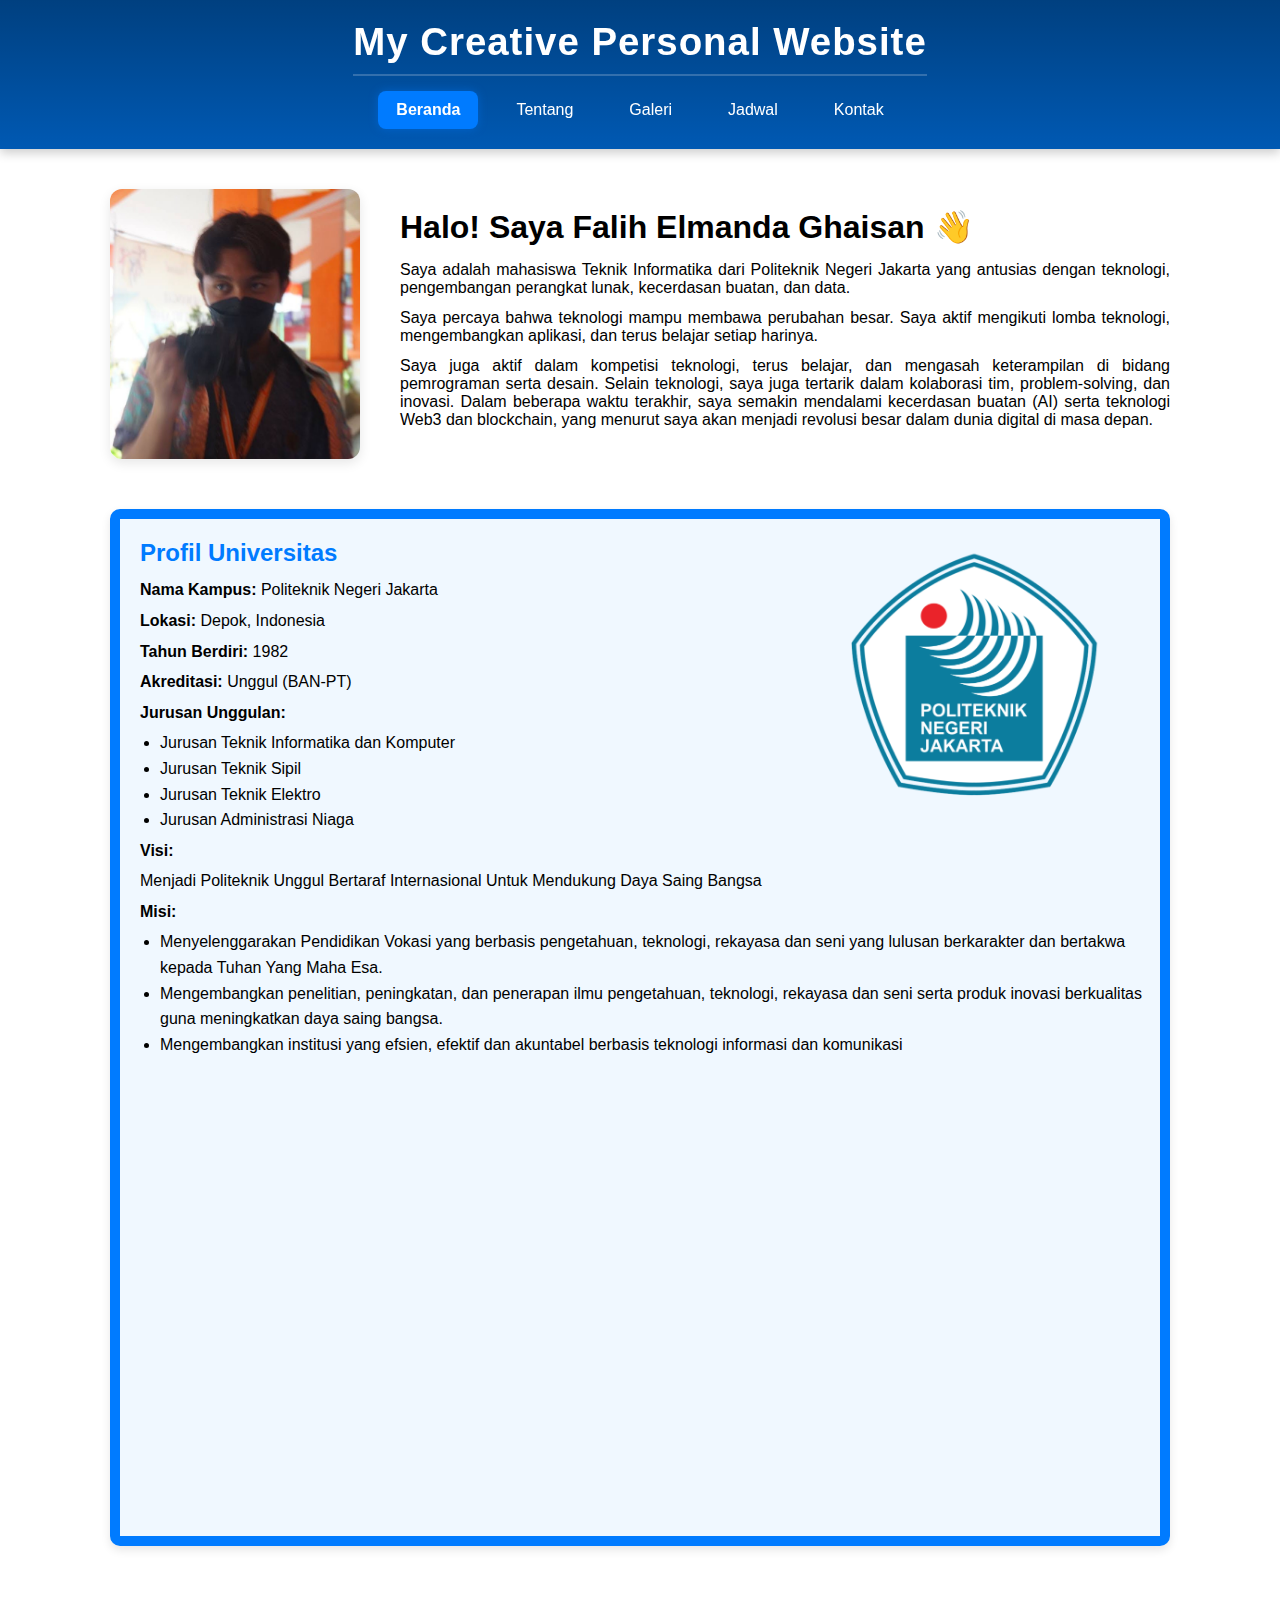
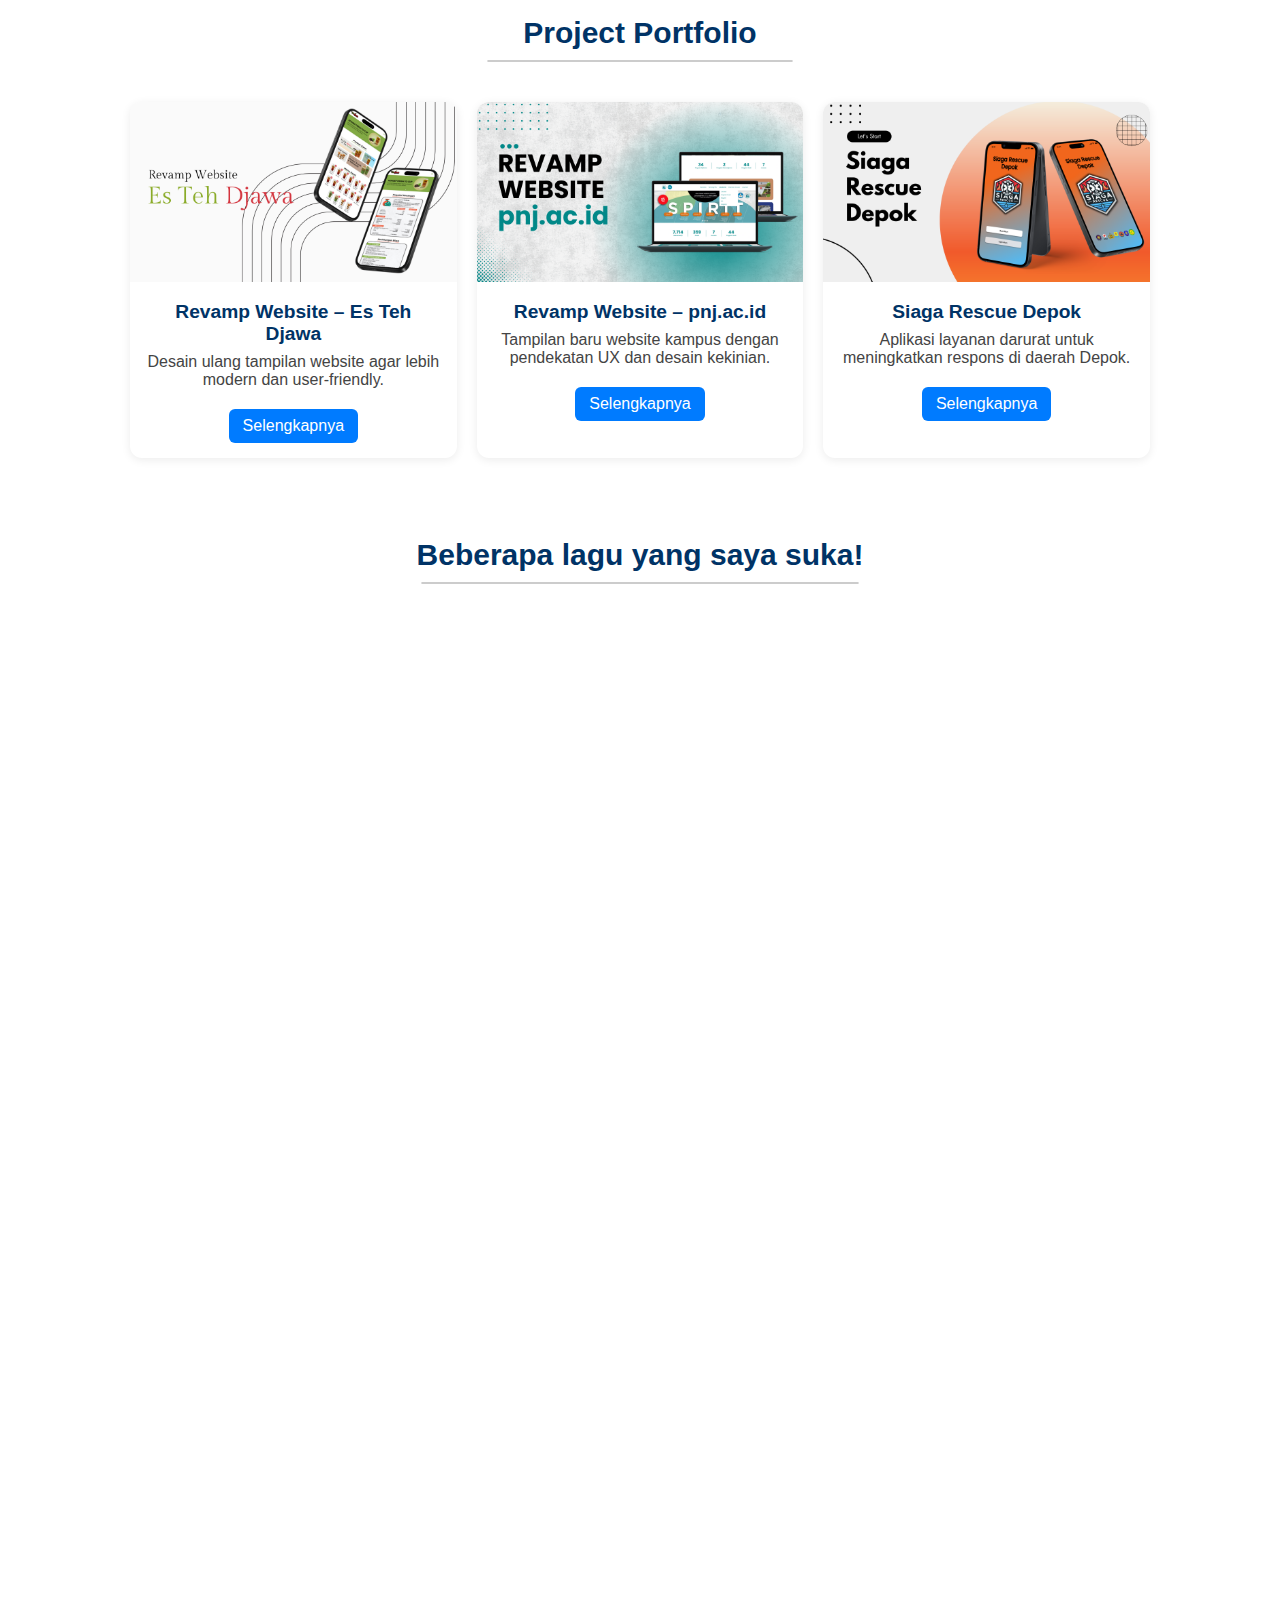
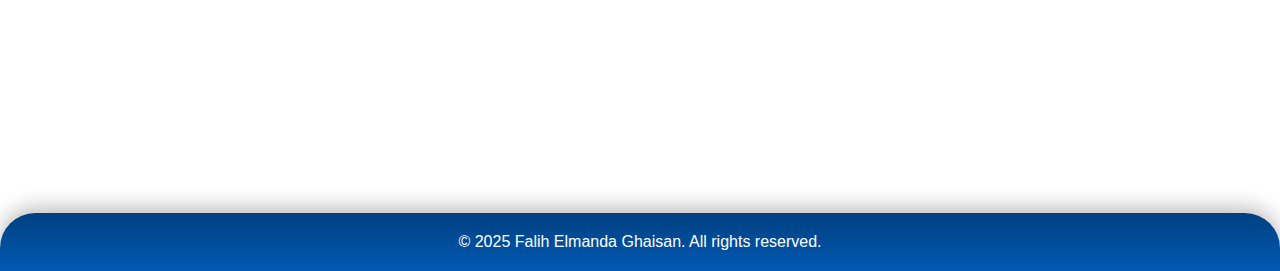
<file: index.html>
<!DOCTYPE html>
<html lang="id">
  <head>
    <meta charset="UTF-8" />
    <title>Beranda - Falih Elmanda Ghaisan</title>
    <!-- Menghubungkan file CSS eksternal -->
    <link rel="stylesheet" href="css/style.css" />
  </head>
  <body>
    <!-- Bagian Header Website -->
    <header id="top-header">
      <h1>My Creative Personal Website</h1>

      <!-- Navigasi utama -->
      <ul class="top-nav">
        <li class="active"><a href="index.html">Beranda</a></li>
        <li><a href="tentang.html">Tentang</a></li>
        <li><a href="galeri.html">Galeri</a></li>
        <li><a href="jadwal.html">Jadwal</a></li>
        <li><a href="kontak.html">Kontak</a></li>
      </ul>
    </header>

    <!-- Bagian konten utama -->
    <main class="container">
      <!-- Seksi hero berisi pengenalan pribadi -->
      <section class="hero">
        <!-- Foto profil -->
        <img
          src="gambar/Beranda/Beranda.jpg"
          alt="Foto Falih Elmanda Ghaisan"
        />

        <!-- Teks pengenalan -->
        <div class="hero-text">
          <h2>Halo! Saya Falih Elmanda Ghaisan 👋</h2>
          <p>
            Saya adalah mahasiswa Teknik Informatika dari Politeknik Negeri
            Jakarta yang antusias dengan teknologi, pengembangan perangkat
            lunak, kecerdasan buatan, dan data.
          </p>
          <p>
            Saya percaya bahwa teknologi mampu membawa perubahan besar. Saya
            aktif mengikuti lomba teknologi, mengembangkan aplikasi, dan terus
            belajar setiap harinya.
          </p>
          <!-- Paragraf ini menggunakan align justify untuk merapikan teks kiri-kanan -->
          <p align="justify">
            Saya juga aktif dalam kompetisi teknologi, terus belajar, dan
            mengasah keterampilan di bidang pemrograman serta desain. Selain
            teknologi, saya juga tertarik dalam kolaborasi tim, problem-solving,
            dan inovasi. Dalam beberapa waktu terakhir, saya semakin mendalami
            kecerdasan buatan (AI) serta teknologi Web3 dan blockchain, yang
            menurut saya akan menjadi revolusi besar dalam dunia digital di masa
            depan.
          </p>
        </div>
      </section>

      <!-- Seksi informasi kampus -->
      <section class="kampus-box">
        <div class="kampus-info">
          <h2>Profil Universitas</h2>

          <!-- Informasi dasar kampus -->
          <p><strong>Nama Kampus:</strong> Politeknik Negeri Jakarta</p>
          <p><strong>Lokasi:</strong> Depok, Indonesia</p>
          <p><strong>Tahun Berdiri:</strong> 1982</p>
          <p><strong>Akreditasi:</strong> Unggul (BAN-PT)</p>

          <!-- Daftar jurusan -->
          <p><strong>Jurusan Unggulan:</strong></p>
          <ul>
            <li>Jurusan Teknik Informatika dan Komputer</li>
            <li>Jurusan Teknik Sipil</li>
            <li>Jurusan Teknik Elektro</li>
            <li>Jurusan Administrasi Niaga</li>
          </ul>

          <!-- Visi kampus -->
          <p><strong>Visi:</strong></p>
          <p>
            Menjadi Politeknik Unggul Bertaraf Internasional Untuk Mendukung
            Daya Saing Bangsa
          </p>

          <!-- Misi kampus -->
          <p><strong>Misi:</strong></p>
          <ul>
            <li>
              Menyelenggarakan Pendidikan Vokasi yang berbasis pengetahuan,
              teknologi, rekayasa dan seni yang lulusan berkarakter dan bertakwa
              kepada Tuhan Yang Maha Esa.
            </li>
            <li>
              Mengembangkan penelitian, peningkatan, dan penerapan ilmu
              pengetahuan, teknologi, rekayasa dan seni serta produk inovasi
              berkualitas guna meningkatkan daya saing bangsa.
            </li>
            <li>
              Mengembangkan institusi yang efsien, efektif dan akuntabel
              berbasis teknologi informasi dan komunikasi
            </li>
          </ul>

          <!-- Peta lokasi kampus (embed Google Maps) -->
          <iframe
            src="https://www.google.com/maps/embed?pb=!1m18!1m12!1m3!1d3965.1798162429786!2d106.82109567406313!3d-6.370770862317584!2m3!1f0!2f0!3f0!3m2!1i1024!2i768!4f13.1!3m3!1m2!1s0x2e69ec1cabb59bdf%3A0x28b4f84e4677f329!2sPoliteknik%20Negeri%20Jakarta!5e0!3m2!1sid!2sid!4v1744039722235!5m2!1sid!2sid"
            width="1010"
            height="450"
            style="border: 0"
            allowfullscreen=""
            loading="lazy"
            referrerpolicy="no-referrer-when-downgrade"
          ></iframe>

          <!-- Logo kampus -->
          <img
            src="gambar/Beranda/Logo PNJ Fix.png"
            alt="Universitas Saya"
            class="kampus-img"
          />
        </div>
      </section>

      <!-- Seksi project portfolio -->
      <section class="project-section">
        <h2>Project Portfolio</h2>

        <!-- Garis horizontal sebagai pemisah -->
        <hr
          style="
            width: 30%;
            margin: 10px auto;
            margin-bottom: 40px;
            border: 1px solid #ccc;
            border-radius: 5px;
          "
        />

        <!-- Grid berisi daftar project -->
        <div class="project-grid">
          <!-- Project 1 -->
          <div class="project-item">
            <img src="gambar/Project/1.png" alt="Project 1" />
            <div class="project-info">
              <h3>Revamp Website – Es Teh Djawa</h3>
              <p>
                Desain ulang tampilan website agar lebih modern dan
                user-friendly.
              </p>
              <a
                href="https://www.behance.net/gallery/218449049/Revamp-Website-Es-Teh-Djawa"
                target="_blank"
                class="btn-selengkapnya"
                >Selengkapnya</a
              >
            </div>
          </div>

          <!-- Project 2 -->
          <div class="project-item">
            <img src="gambar/Project/2.png" alt="Project 2" />
            <div class="project-info">
              <h3>Revamp Website – pnj.ac.id</h3>
              <p>
                Tampilan baru website kampus dengan pendekatan UX dan desain
                kekinian.
              </p>
              <a
                href="https://www.behance.net/fallih"
                target="_blank"
                class="btn-selengkapnya"
                >Selengkapnya</a
              >
            </div>
          </div>

          <!-- Project 3 -->
          <div class="project-item">
            <img src="gambar/Project/3.png" alt="Project 3" />
            <div class="project-info">
              <h3>Siaga Rescue Depok</h3>
              <p>
                Aplikasi layanan darurat untuk meningkatkan respons di daerah
                Depok.
              </p>
              <a
                href="https://linkmu.com"
                target="_blank"
                class="btn-selengkapnya"
                >Selengkapnya</a
              >
            </div>
          </div>
        </div>
      </section>

      <!-- Seksi preview lagu favorit -->
      <section class="preview-section">
        <h2>Beberapa lagu yang saya suka!</h2>
        <!-- Garis horizontal sebagai pemisah -->
        <hr
          style="
            width: 43%;
            margin: 10px auto;
            margin-bottom: 30px;
            border: 1px solid #ccc;
            border-radius: 5px;
          "
        />

        <!-- Daftar iframe lagu dari Spotify -->
        <div class="preview-item">
          <iframe
            style="border-radius: 12px"
            src="https://open.spotify.com/embed/track/7zFXmv6vqI4qOt4yGf3jYZ?utm_source=generator"
            width="100%"
            height="100"
            frameborder="0"
            allowfullscreen
            allow="autoplay; clipboard-write; encrypted-media; fullscreen; picture-in-picture"
            loading="lazy"
          ></iframe>
        </div>

        <!-- Tambahan lagu-lagu lain -->
        <div class="preview-item">
          <iframe
            style="border-radius: 12px"
            src="https://open.spotify.com/embed/track/4Sav8RLaXMBpTZX6xNPj0K"
            width="100%"
            height="100"
            frameborder="0"
            allowfullscreen
            loading="lazy"
          ></iframe>
        </div>

        <div class="preview-item">
          <iframe
            style="border-radius: 12px"
            src="https://open.spotify.com/embed/track/4SqWKzw0CbA05TGszDgMlc"
            width="100%"
            height="100"
            frameborder="0"
            allowfullscreen
            loading="lazy"
          ></iframe>
        </div>

        <div class="preview-item">
          <iframe
            style="border-radius: 12px"
            src="https://open.spotify.com/embed/track/6KhT7CK6FL0BnI3nVPqv4F"
            width="100%"
            height="100"
            frameborder="0"
            allowfullscreen
            loading="lazy"
          ></iframe>
        </div>

        <div class="preview-item">
          <iframe
            style="border-radius: 12px"
            src="https://open.spotify.com/embed/track/1ZnIS5sO40hECBKRH8tK7D"
            width="100%"
            height="100"
            frameborder="0"
            allowfullscreen
            loading="lazy"
          ></iframe>
        </div>

        <div class="preview-item">
          <iframe
            style="border-radius: 12px"
            src="https://open.spotify.com/embed/track/2aaCNg42RA74s0EmHTBqS7"
            width="100%"
            height="100"
            frameborder="0"
            allowfullscreen
            loading="lazy"
          ></iframe>
        </div>

        <div class="preview-item">
          <iframe
            style="border-radius: 12px"
            src="https://open.spotify.com/embed/track/7EAMXbLcL0qXmciM5SwMh2"
            width="100%"
            height="100"
            frameborder="0"
            allowfullscreen
            loading="lazy"
          ></iframe>
        </div>
      </section>
    </main>

    <!-- Footer website -->
    <footer class="footer">
      © 2025 Falih Elmanda Ghaisan. All rights reserved.
    </footer>
  </body>
</html>
</file>
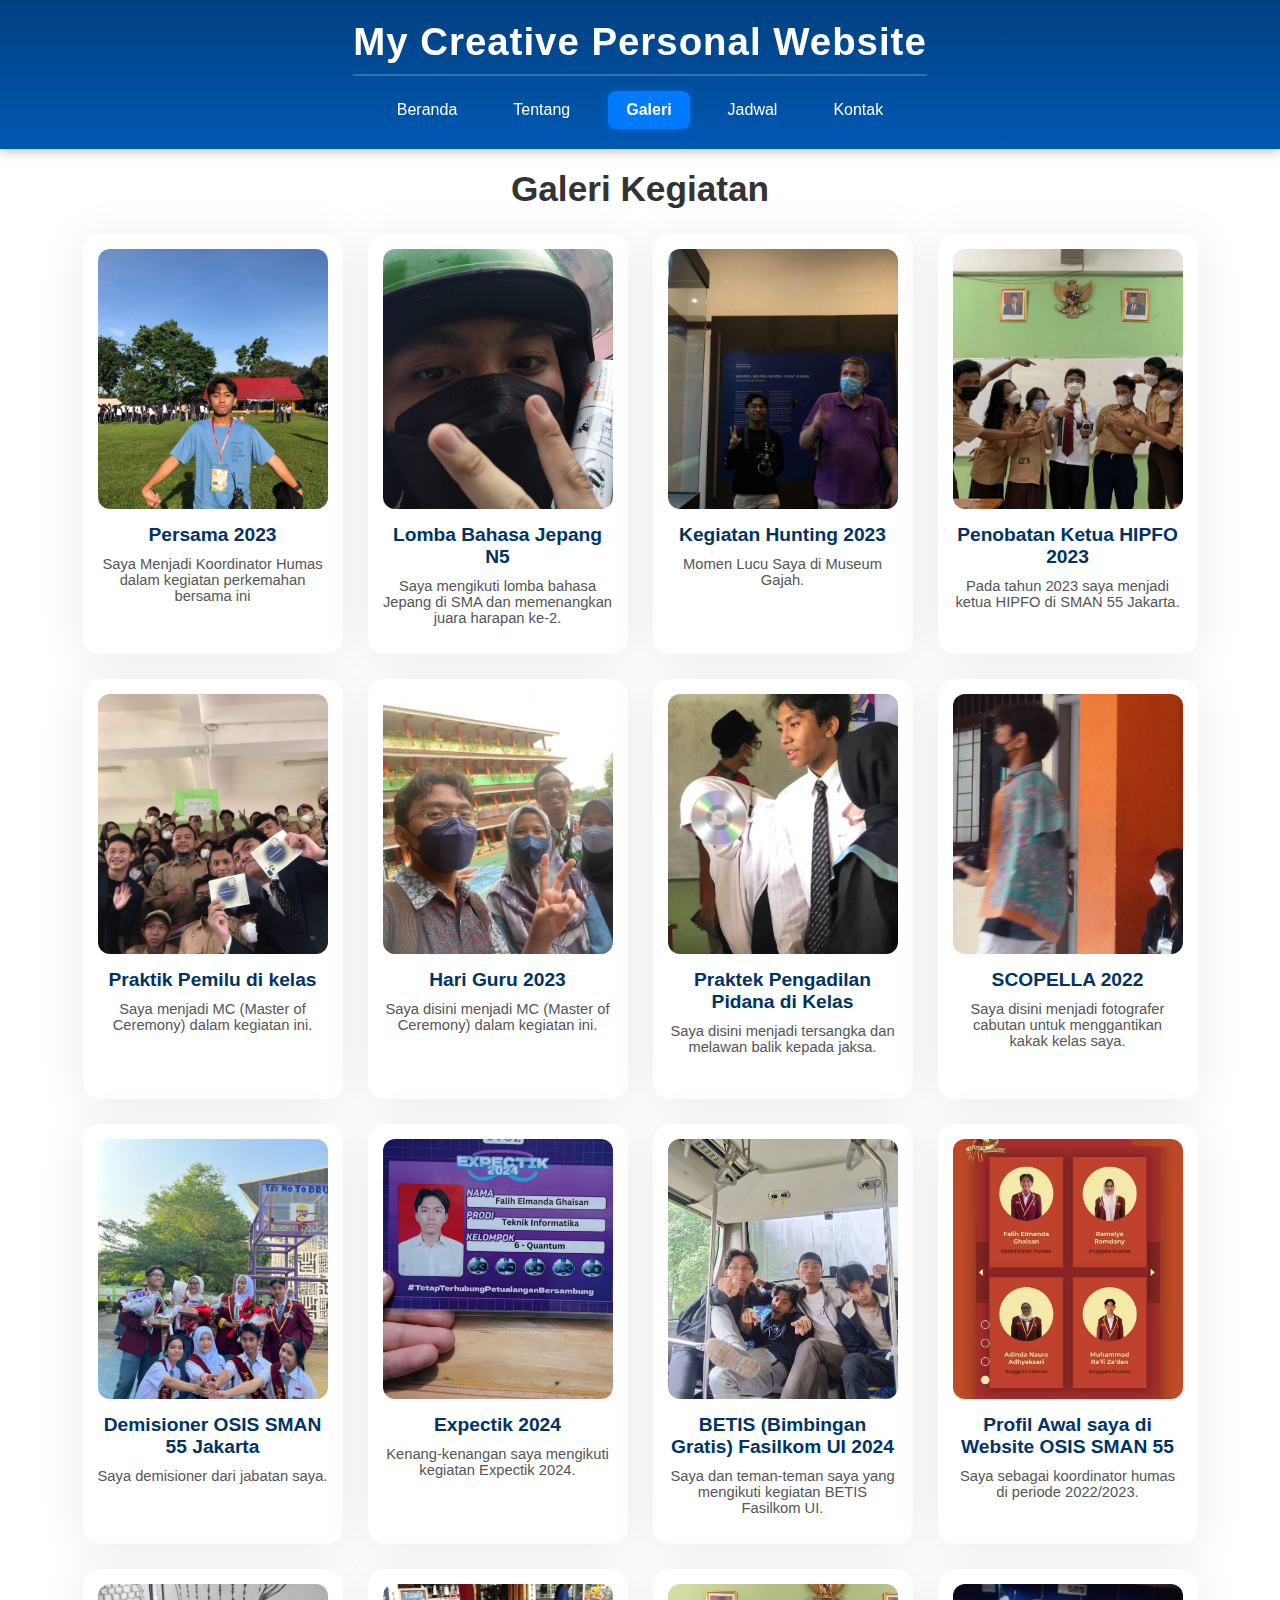
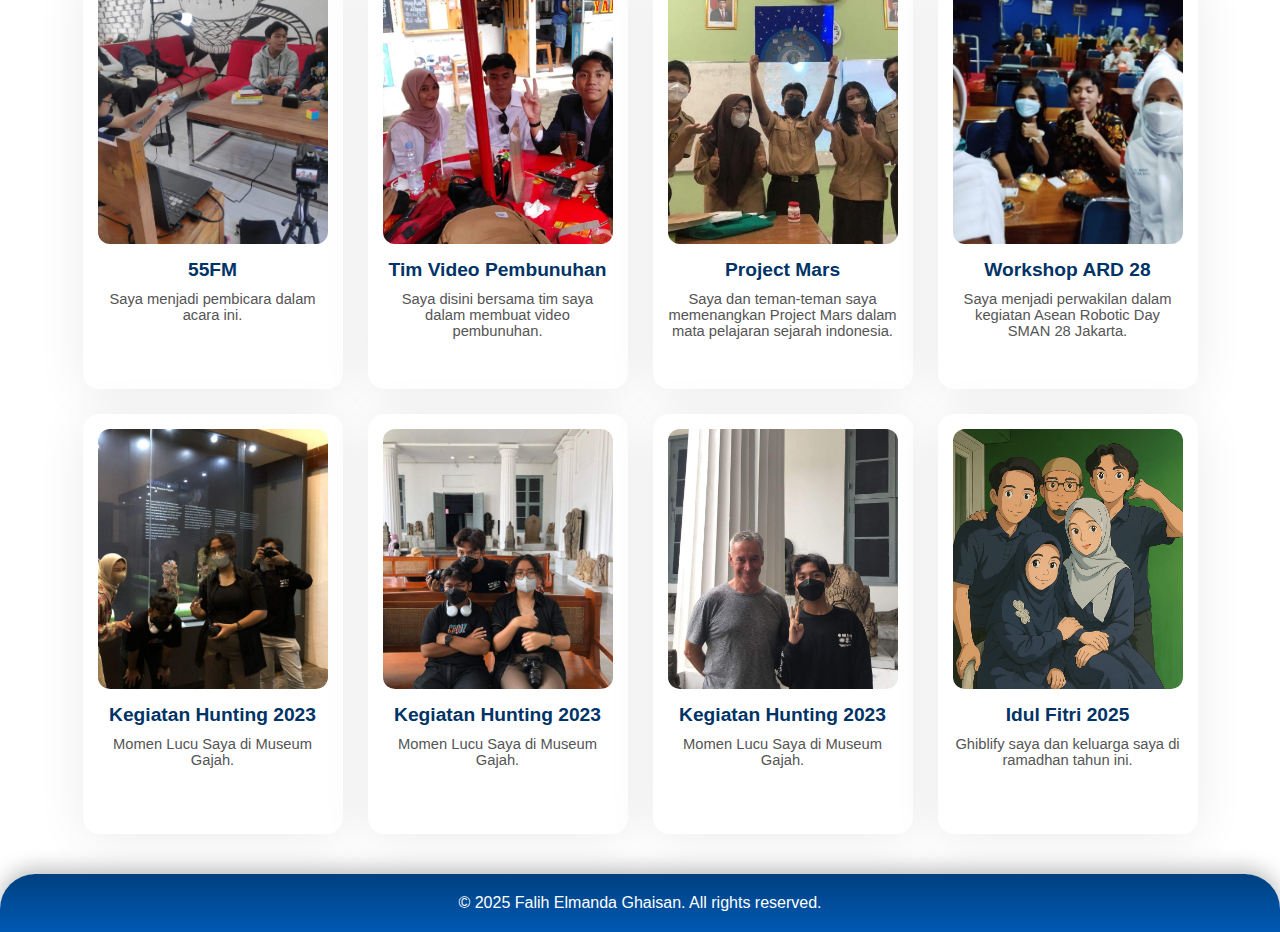
<file: galeri.html>
<!DOCTYPE html>
<html lang="id">
  <head>
    <meta charset="UTF-8" />
    <title>Galeri - Falih Elmanda Ghaisan</title>
    <link rel="stylesheet" href="css/style.css" />
  </head>
  <body>
    <header id="top-header">
      <h1>My Creative Personal Website</h1>
      <ul class="top-nav">
        <li><a href="index.html">Beranda</a></li>
        <li><a href="tentang.html">Tentang</a></li>
        <li class="active"><a href="galeri.html">Galeri</a></li>
        <li><a href="jadwal.html">Jadwal</a></li>
        <li><a href="kontak.html">Kontak</a></li>
      </ul>
    </header>

    <section class="galeri">
      <h2>Galeri Kegiatan</h2>
      <div class="galeri-container">
        <div class="galeri-item">
          <img src="gambar/Galeri/Foto Galeri (1).jpg" alt="Deskripsi Foto" />
          <h3>Persama 2023</h3>
          <p>
            Saya Menjadi Koordinator Humas dalam kegiatan perkemahan bersama ini
          </p>
        </div>
        <div class="galeri-item">
          <img src="gambar/Galeri/Foto Galeri (2).jpg" alt="Deskripsi Foto" />
          <h3>Lomba Bahasa Jepang N5</h3>
          <p>
            Saya mengikuti lomba bahasa Jepang di SMA dan memenangkan juara
            harapan ke-2.
          </p>
        </div>
        <div class="galeri-item">
          <img src="gambar/Galeri/Foto Galeri (3).jpg" alt="Deskripsi Foto" />
          <h3>Kegiatan Hunting 2023</h3>
          <p>Momen Lucu Saya di Museum Gajah.</p>
        </div>
        <div class="galeri-item">
          <img src="gambar/Galeri/Foto Galeri (4).jpg" alt="Deskripsi Foto" />
          <h3>Penobatan Ketua HIPFO 2023</h3>
          <p>Pada tahun 2023 saya menjadi ketua HIPFO di SMAN 55 Jakarta.</p>
        </div>
      </div>
      <div class="galeri-container">
        <div class="galeri-item">
          <img src="gambar/Galeri/Foto Galeri (5).jpg" alt="Deskripsi Foto" />
          <h3>Praktik Pemilu di kelas</h3>
          <p>Saya menjadi MC (Master of Ceremony) dalam kegiatan ini.</p>
        </div>
        <div class="galeri-item">
          <img src="gambar/Galeri/Foto Galeri (6).jpg" alt="Deskripsi Foto" />
          <h3>Hari Guru 2023</h3>
          <p>Saya disini menjadi MC (Master of Ceremony) dalam kegiatan ini.</p>
        </div>
        <div class="galeri-item">
          <img src="gambar/Galeri/Foto Galeri (7).jpg" alt="Deskripsi Foto" />
          <h3>Praktek Pengadilan Pidana di Kelas</h3>
          <p>Saya disini menjadi tersangka dan melawan balik kepada jaksa.</p>
        </div>
        <div class="galeri-item">
          <img src="gambar/Galeri/Foto Galeri (8).jpg" alt="Deskripsi Foto" />
          <h3>SCOPELLA 2022</h3>
          <p>
            Saya disini menjadi fotografer cabutan untuk menggantikan kakak
            kelas saya.
          </p>
        </div>
      </div>

      <div class="galeri-container">
        <div class="galeri-item">
          <img src="gambar/Galeri/Foto Galeri (9).jpg" alt="Deskripsi Foto" />
          <h3>Demisioner OSIS SMAN 55 Jakarta</h3>
          <p>Saya demisioner dari jabatan saya.</p>
        </div>
        <div class="galeri-item">
          <img src="gambar/Galeri/Foto Galeri (10).jpg" alt="Deskripsi Foto" />
          <h3>Expectik 2024</h3>
          <p>Kenang-kenangan saya mengikuti kegiatan Expectik 2024.</p>
        </div>
        <div class="galeri-item">
          <img src="gambar/Galeri/Foto Galeri (11).jpg" alt="Deskripsi Foto" />
          <h3>BETIS (Bimbingan Gratis) Fasilkom UI 2024</h3>
          <p>
            Saya dan teman-teman saya yang mengikuti kegiatan BETIS Fasilkom UI.
          </p>
        </div>
        <div class="galeri-item">
          <img src="gambar/Galeri/Foto Galeri (12).jpg" alt="Deskripsi Foto" />
          <h3>Profil Awal saya di Website OSIS SMAN 55</h3>
          <p>Saya sebagai koordinator humas di periode 2022/2023.</p>
        </div>
      </div>

      <div class="galeri-container">
        <div class="galeri-item">
          <img src="gambar/Galeri/Foto Galeri (13).jpg" alt="Deskripsi Foto" />
          <h3>55FM</h3>
          <p>Saya menjadi pembicara dalam acara ini.</p>
        </div>
        <div class="galeri-item">
          <img src="gambar/Galeri/Foto Galeri (14).jpg" alt="Deskripsi Foto" />
          <h3>Tim Video Pembunuhan</h3>
          <p>Saya disini bersama tim saya dalam membuat video pembunuhan.</p>
        </div>
        <div class="galeri-item">
          <img src="gambar/Galeri/Foto Galeri (15).jpg" alt="Deskripsi Foto" />
          <h3>Project Mars</h3>
          <p>
            Saya dan teman-teman saya memenangkan Project Mars dalam mata
            pelajaran sejarah indonesia.
          </p>
        </div>
        <div class="galeri-item">
          <img src="gambar/Galeri/Foto Galeri (16).jpg" alt="Deskripsi Foto" />
          <h3>Workshop ARD 28</h3>
          <p>
            Saya menjadi perwakilan dalam kegiatan Asean Robotic Day SMAN 28
            Jakarta.
          </p>
        </div>
      </div>

      <div class="galeri-container">
        <div class="galeri-item">
          <img src="gambar/Galeri/Foto Galeri (17).jpg" alt="Deskripsi Foto" />
          <h3>Kegiatan Hunting 2023</h3>
          <p>Momen Lucu Saya di Museum Gajah.</p>
        </div>
        <div class="galeri-item">
          <img src="gambar/Galeri/Foto Galeri (18).jpg" alt="Deskripsi Foto" />
          <h3>Kegiatan Hunting 2023</h3>
          <p>Momen Lucu Saya di Museum Gajah.</p>
        </div>
        <div class="galeri-item">
          <img src="gambar/Galeri/Foto Galeri (19).jpg" alt="Deskripsi Foto" />
          <h3>Kegiatan Hunting 2023</h3>
          <p>Momen Lucu Saya di Museum Gajah.</p>
        </div>
        <div class="galeri-item">
          <img src="gambar/Galeri/Foto Galeri (20).jpg" alt="Deskripsi Foto" />
          <h3>Idul Fitri 2025</h3>
          <p>Ghiblify saya dan keluarga saya di ramadhan tahun ini.</p>
        </div>
      </div>
    </section>

    <footer class="footer">
      © 2025 Falih Elmanda Ghaisan. All rights reserved.
    </footer>
  </body>
</html>
</file>
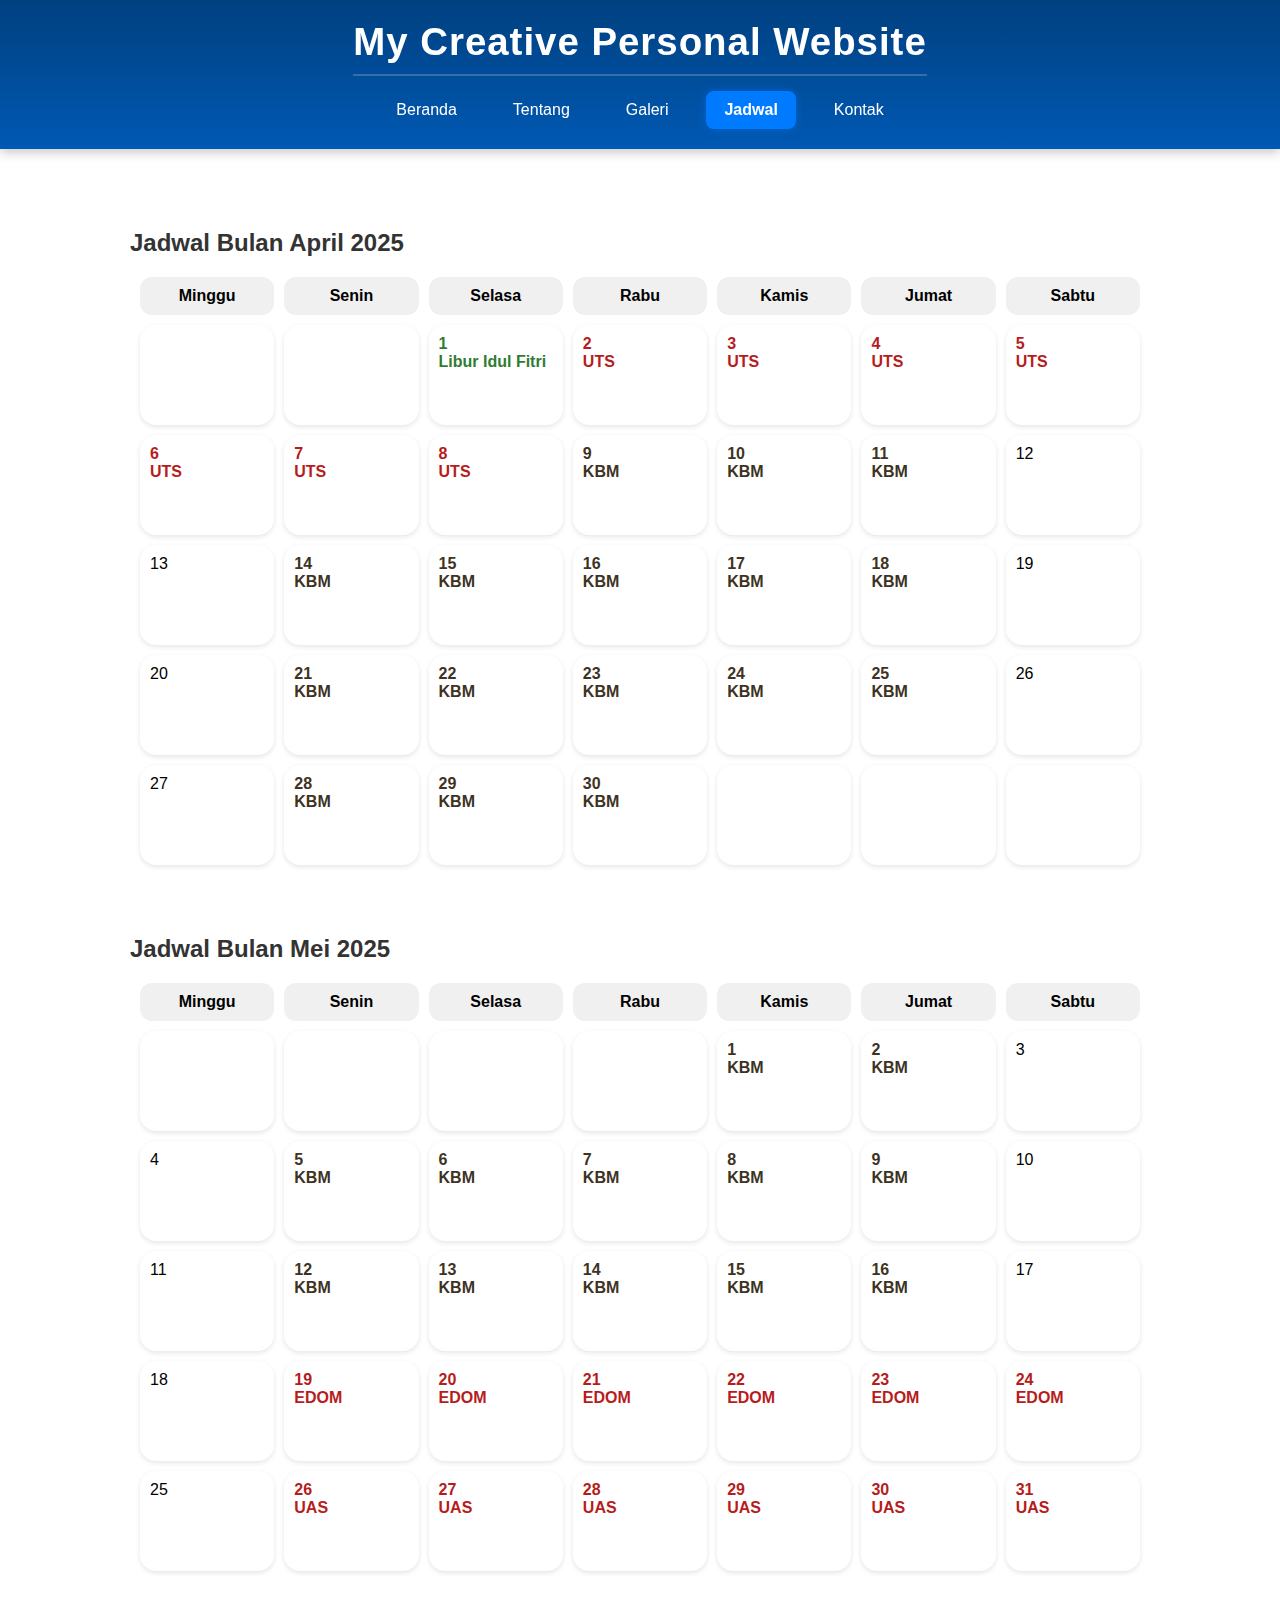
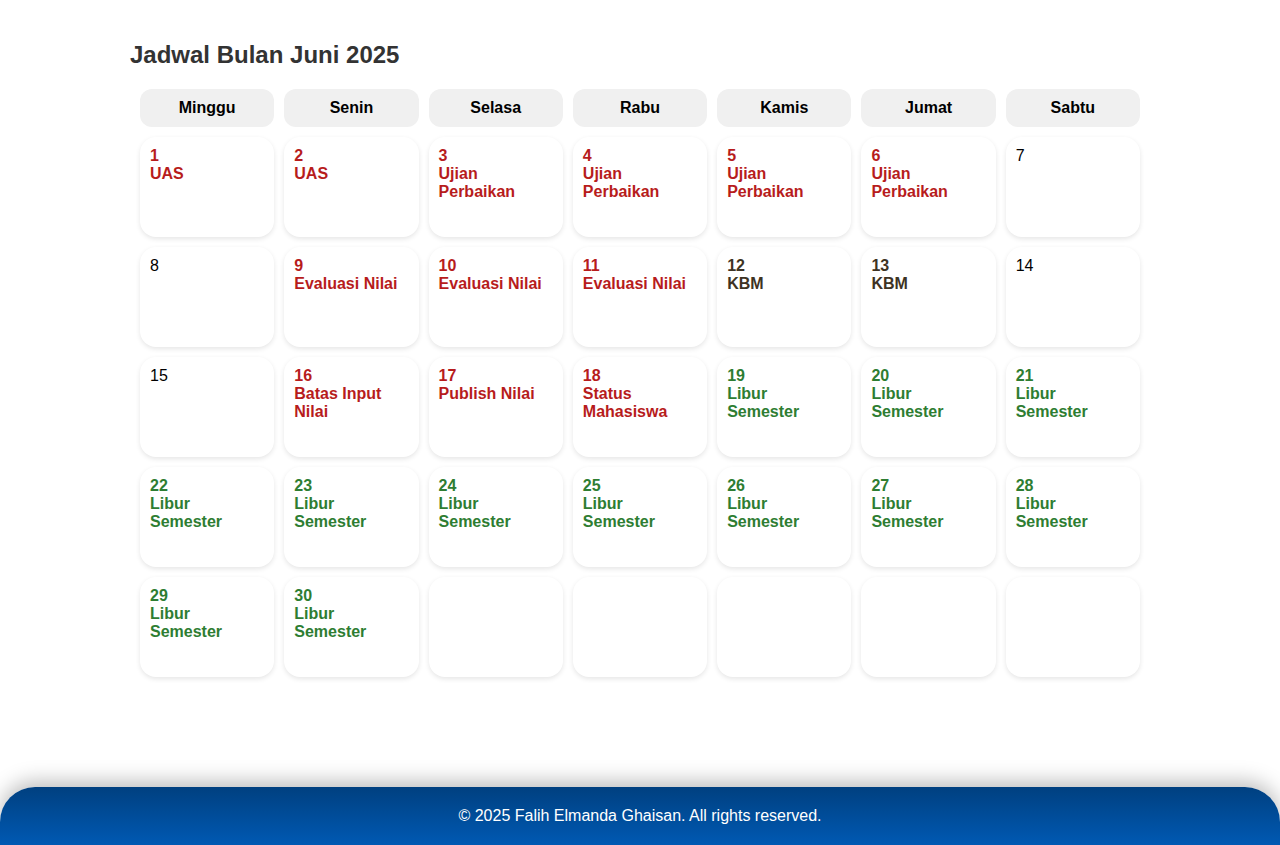
<file: jadwal.html>
<!DOCTYPE html>
<html lang="id">
  <head>
    <meta charset="UTF-8" />
    <title>Jadwal - Falih Elmanda Ghaisan</title>
    <link rel="stylesheet" href="css/style.css" />
  </head>
  <body>
    <header id="top-header">
      <h1>My Creative Personal Website</h1>
      <ul class="top-nav">
        <li><a href="index.html">Beranda</a></li>
        <li><a href="tentang.html">Tentang</a></li>
        <li><a href="galeri.html">Galeri</a></li>
        <li class="active"><a href="jadwal.html">Jadwal</a></li>
        <li><a href="kontak.html">Kontak</a></li>
      </ul>
    </header>

    <main class="container">
      <!-- Jadwal Bulan April 2025 -->
      <section class="jadwal-bulan">
        <h2>Jadwal Bulan April 2025</h2>
        <table class="calendar">
          <thead>
            <tr>
              <th>Minggu</th>
              <th>Senin</th>
              <th>Selasa</th>
              <th>Rabu</th>
              <th>Kamis</th>
              <th>Jumat</th>
              <th>Sabtu</th>
            </tr>
          </thead>
          <tbody>
            <tr>
              <td></td>
              <td></td>
              <td class="event-libur">1<br /><span>Libur Idul Fitri</span></td>
              <td class="event-akademik">2<br /><span>UTS</span></td>
              <td class="event-akademik">3<br /><span>UTS</span></td>
              <td class="event-akademik">4<br /><span>UTS</span></td>
              <td class="event-akademik">5<br /><span>UTS</span></td>
            </tr>
            <tr>
              <td class="event-akademik">6<br /><span>UTS</span></td>
              <td class="event-akademik">7<br /><span>UTS</span></td>
              <td class="event-akademik">8<br /><span>UTS</span></td>
              <td class="kegiatan-akademik">9<br /><span>KBM</span></td>
              <td class="kegiatan-akademik">10<br /><span>KBM</span></td>
              <td class="kegiatan-akademik">11<br /><span>KBM</span></td>
              <td>12</td>
            </tr>
            <tr>
              <td>13</td>
              <td class="kegiatan-akademik">14<br /><span>KBM</span></td>
              <td class="kegiatan-akademik">15<br /><span>KBM</span></td>
              <td class="kegiatan-akademik">16<br /><span>KBM</span></td>
              <td class="kegiatan-akademik">17<br /><span>KBM</span></td>
              <td class="kegiatan-akademik">18<br /><span>KBM</span></td>
              <td>19</td>
            </tr>
            <tr>
              <td>20</td>
              <td class="kegiatan-akademik">21<br /><span>KBM</span></td>
              <td class="kegiatan-akademik">22<br /><span>KBM</span></td>
              <td class="kegiatan-akademik">23<br /><span>KBM</span></td>
              <td class="kegiatan-akademik">24<br /><span>KBM</span></td>
              <td class="kegiatan-akademik">25<br /><span>KBM</span></td>
              <td>26</td>
            </tr>
            <tr>
              <td>27</td>
              <td class="kegiatan-akademik">28<br /><span>KBM</span></td>
              <td class="kegiatan-akademik">29<br /><span>KBM</span></td>
              <td class="kegiatan-akademik">30<br /><span>KBM</span></td>
              <td></td>
              <td></td>
              <td></td>
            </tr>
          </tbody>
        </table>
      </section>

      <!-- Jadwal Bulan Mei 2025 -->
      <section class="jadwal-bulan">
        <h2>Jadwal Bulan Mei 2025</h2>
        <table class="calendar">
          <thead>
            <tr>
              <th>Minggu</th>
              <th>Senin</th>
              <th>Selasa</th>
              <th>Rabu</th>
              <th>Kamis</th>
              <th>Jumat</th>
              <th>Sabtu</th>
            </tr>
          </thead>
          <tbody>
            <tr>
              <td></td>
              <td></td>
              <td></td>
              <td></td>
              <td class="kegiatan-akademik">1<br /><span>KBM</span></td>
              <td class="kegiatan-akademik">2<br /><span>KBM</span></td>
              <td>3</td>
            </tr>
            <tr>
              <td>4</td>
              <td class="kegiatan-akademik">5<br /><span>KBM</span></td>
              <td class="kegiatan-akademik">6<br /><span>KBM</span></td>
              <td class="kegiatan-akademik">7<br /><span>KBM</span></td>
              <td class="kegiatan-akademik">8<br /><span>KBM</span></td>
              <td class="kegiatan-akademik">9<br /><span>KBM</span></td>
              <td>10</td>
            </tr>
            <tr>
              <td>11</td>
              <td class="kegiatan-akademik">12<br /><span>KBM</span></td>
              <td class="kegiatan-akademik">13<br /><span>KBM</span></td>
              <td class="kegiatan-akademik">14<br /><span>KBM</span></td>
              <td class="kegiatan-akademik">15<br /><span>KBM</span></td>
              <td class="kegiatan-akademik">16<br /><span>KBM</span></td>
              <td>17</td>
            </tr>
            <tr>
              <td>18</td>
              <td class="event-akademik">19<br /><span>EDOM</span></td>
              <td class="event-akademik">20<br /><span>EDOM</span></td>
              <td class="event-akademik">21<br /><span>EDOM</span></td>
              <td class="event-akademik">22<br /><span>EDOM</span></td>
              <td class="event-akademik">23<br /><span>EDOM</span></td>
              <td class="event-akademik">24<br /><span>EDOM</span></td>
            </tr>
            <tr>
              <td>25</td>
              <td class="event-akademik">26<br /><span>UAS</span></td>
              <td class="event-akademik">27<br /><span>UAS</span></td>
              <td class="event-akademik">28<br /><span>UAS</span></td>
              <td class="event-akademik">29<br /><span>UAS</span></td>
              <td class="event-akademik">30<br /><span>UAS</span></td>
              <td class="event-akademik">31<br /><span>UAS</span></td>
            </tr>
          </tbody>
        </table>
      </section>

      <!-- Jadwal Bulan Juni 2025 -->
      <section class="jadwal-bulan">
        <h2>Jadwal Bulan Juni 2025</h2>
        <table class="calendar">
          <thead>
            <tr>
              <th>Minggu</th>
              <th>Senin</th>
              <th>Selasa</th>
              <th>Rabu</th>
              <th>Kamis</th>
              <th>Jumat</th>
              <th>Sabtu</th>
            </tr>
          </thead>
          <tbody>
            <tr>
              <td class="event-akademik">1<br /><span>UAS</span></td>
              <td class="event-akademik">2<br /><span>UAS</span></td>
              <td class="event-akademik">
                3<br /><span>Ujian Perbaikan</span>
              </td>
              <td class="event-akademik">
                4<br /><span>Ujian Perbaikan</span>
              </td>
              <td class="event-akademik">
                5<br /><span>Ujian Perbaikan</span>
              </td>
              <td class="event-akademik">
                6<br /><span>Ujian Perbaikan</span>
              </td>
              <td>7</td>
            </tr>
            <tr>
              <td>8</td>
              <td class="event-akademik">9<br /><span>Evaluasi Nilai</span></td>
              <td class="event-akademik">
                10<br /><span>Evaluasi Nilai</span>
              </td>
              <td class="event-akademik">
                11<br /><span>Evaluasi Nilai</span>
              </td>
              <td class="kegiatan-akademik">12<br /><span>KBM</span></td>
              <td class="kegiatan-akademik">13<br /><span>KBM</span></td>
              <td>14</td>
            </tr>
            <tr>
              <td>15</td>
              <td class="event-akademik">
                16<br /><span>Batas Input Nilai</span>
              </td>
              <td class="event-akademik">17<br /><span>Publish Nilai</span></td>
              <td class="event-akademik">
                18<br /><span>Status Mahasiswa</span>
              </td>
              <td class="event-libur">19<br /><span>Libur Semester</span></td>
              <td class="event-libur">20<br /><span>Libur Semester</span></td>
              <td class="event-libur">21<br /><span>Libur Semester</span></td>
            </tr>
            <tr>
              <td class="event-libur">22<br /><span>Libur Semester</span></td>
              <td class="event-libur">23<br /><span>Libur Semester</span></td>
              <td class="event-libur">24<br /><span>Libur Semester</span></td>
              <td class="event-libur">25<br /><span>Libur Semester</span></td>
              <td class="event-libur">26<br /><span>Libur Semester</span></td>
              <td class="event-libur">27<br /><span>Libur Semester</span></td>
              <td class="event-libur">28<br /><span>Libur Semester</span></td>
            </tr>
            <tr>
              <td class="event-libur">29<br /><span>Libur Semester</span></td>
              <td class="event-libur">30<br /><span>Libur Semester</span></td>
              <td></td>
              <td></td>
              <td></td>
              <td></td>
              <td></td>
            </tr>
          </tbody>
        </table>
      </section>
    </main>
    <!-- Footer -->
    <footer class="footer">
      © 2025 Falih Elmanda Ghaisan. All rights reserved.
    </footer>
  </body>
</html>
</file>
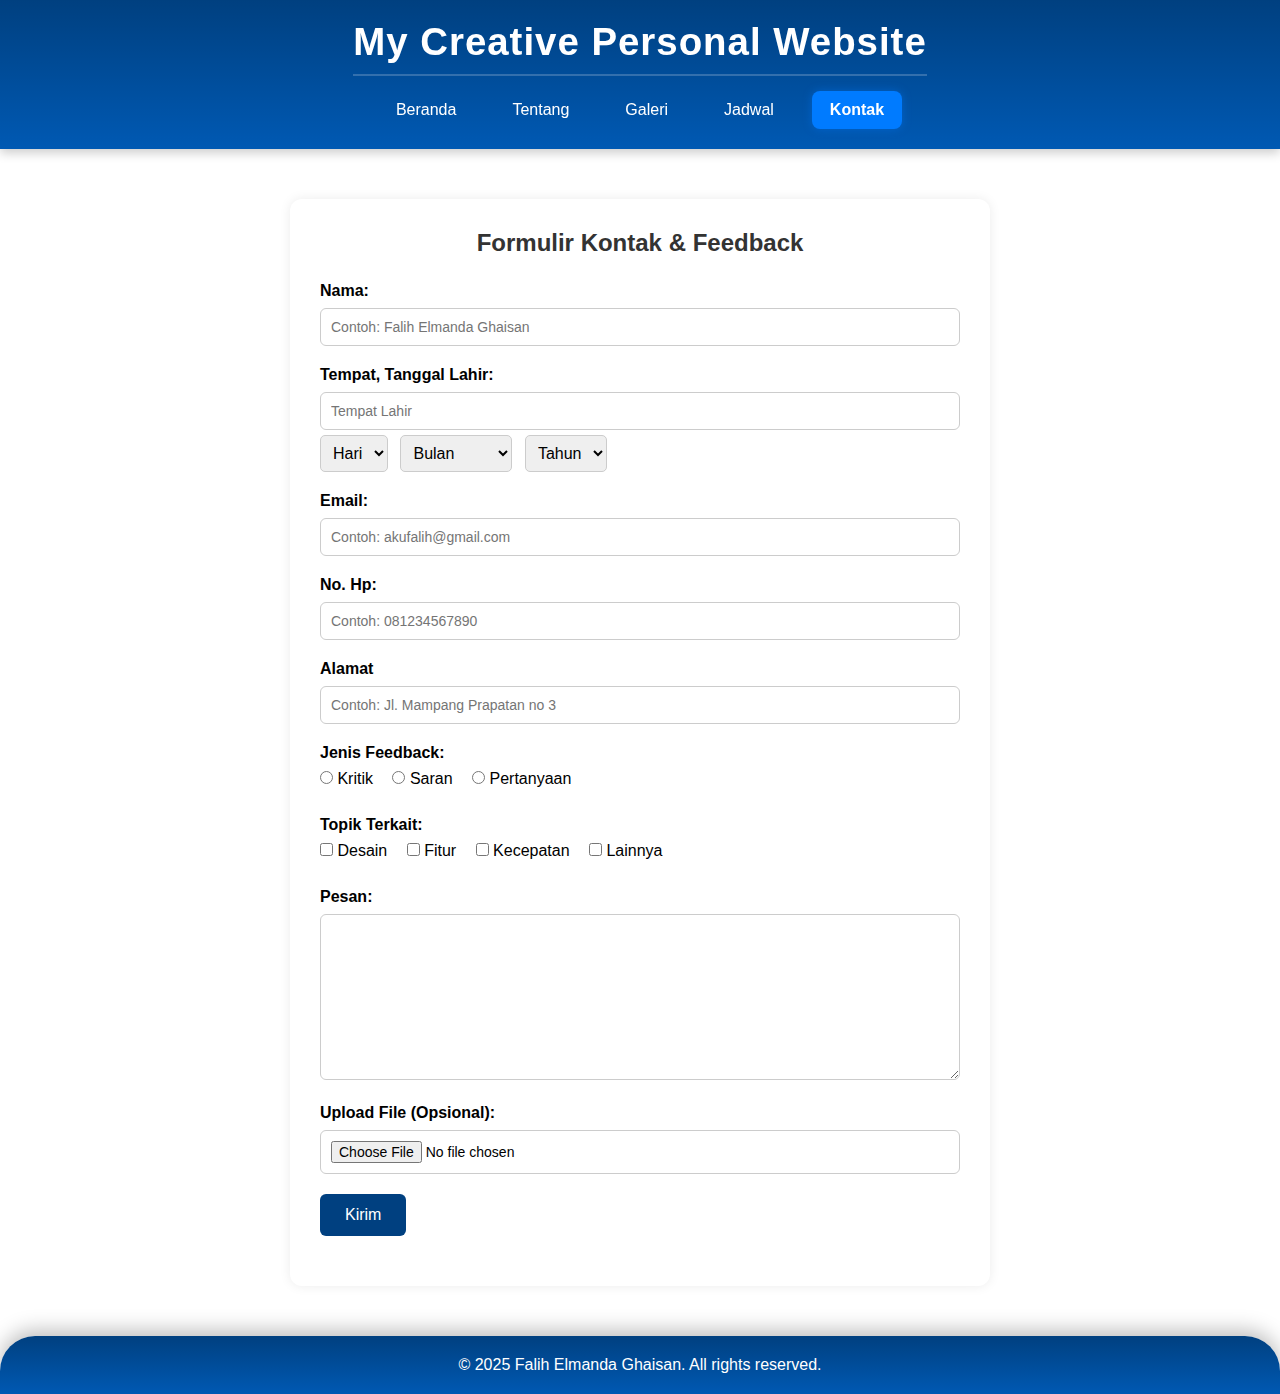
<file: kontak.html>
<!DOCTYPE html>
<html lang="id">
  <head>
    <meta charset="UTF-8" />
    <title>Kontak - Falih Elmanda Ghaisan</title>
    <!-- Menghubungkan file CSS eksternal -->
    <link rel="stylesheet" href="css/style.css" />
  </head>
  <body>
    <!-- Bagian Header -->
    <header id="top-header">
      <h1>My Creative Personal Website</h1>
      <!-- Navigasi utama -->
      <ul class="top-nav">
        <li><a href="index.html">Beranda</a></li>
        <li><a href="tentang.html">Tentang</a></li>
        <li><a href="galeri.html">Galeri</a></li>
        <li><a href="jadwal.html">Jadwal</a></li>
        <!-- Halaman aktif sekarang -->
        <li class="active"><a href="kontak.html">Kontak</a></li>
      </ul>
    </header>

    <!-- Bagian Utama Kontak -->
    <main class="kontak-section">
      <h2>Formulir Kontak & Feedback</h2>

      <!-- Formulir Kontak -->
      <form
        action="#"
        method="post"
        enctype="multipart/form-data"
        class="form-kontak"
      >
        <!-- Input Nama -->
        <div class="form-group">
          <label for="nama">Nama:</label>
          <input
            type="text"
            id="nama"
            name="nama"
            placeholder="Contoh: Falih Elmanda Ghaisan"
            required
          />
        </div>

        <!-- Input Tempat dan Tanggal Lahir -->
        <div class="form-group">
          <label>Tempat, Tanggal Lahir:</label>
          <input
            type="text"
            id="tempatLahir"
            name="tempat"
            placeholder="Tempat Lahir"
            required
          />
          <div class="tanggal-lahir-group">
            <!-- Pilihan Hari -->
            <select name="hari" required>
              <option disabled selected>Hari</option>
              <!-- daftar 1-31 -->
              <!-- ... -->
              <option value="31">31</option>
            </select>

            <!-- Pilihan Bulan -->
            <select name="bulan" required>
              <option disabled selected>Bulan</option>
              <!-- daftar bulan -->
              <option value="12">Desember</option>
            </select>

            <!-- Pilihan Tahun -->
            <select name="tahun" required>
              <option disabled selected>Tahun</option>
              <!-- daftar tahun -->
              <option value="2010">2010</option>
            </select>
          </div>
        </div>

        <!-- Input Email -->
        <div class="form-group">
          <label for="email">Email:</label>
          <input
            type="email"
            id="email"
            name="email"
            placeholder="Contoh: akufalih@gmail.com"
            required
          />
        </div>

        <!-- Input Nomor HP -->
        <div class="form-group">
          <label for="No-HP">No. Hp:</label>
          <input
            type="text"
            id="nohp"
            name="nohp"
            inputmode="numeric"
            maxlength="12"
            placeholder="Contoh: 081234567890"
            required
          />
        </div>

        <!-- Input Alamat -->
        <div class="form-group">
          <label for="Alamat">Alamat</label>
          <input
            type="text"
            id="Alamat"
            name="a"
            placeholder="Contoh: Jl. Mampang Prapatan no 3"
            required
          />
        </div>

        <!-- Pilihan Jenis Feedback (Radio Button) -->
        <div class="form-group">
          <label>Jenis Feedback:</label>
          <div class="radio-group">
            <label
              ><input type="radio" name="jenis" value="Kritik" required />
              Kritik</label
            >
            <label
              ><input type="radio" name="jenis" value="Saran" /> Saran</label
            >
            <label
              ><input type="radio" name="jenis" value="Pertanyaan" />
              Pertanyaan</label
            >
          </div>
        </div>

        <!-- Topik Terkait (Checkbox) -->
        <div class="form-group">
          <label>Topik Terkait:</label>
          <div class="checkbox-group">
            <label
              ><input type="checkbox" name="topik" value="Desain" />
              Desain</label
            >
            <label
              ><input type="checkbox" name="topik" value="Fitur" /> Fitur</label
            >
            <label
              ><input type="checkbox" name="topik" value="Kecepatan" />
              Kecepatan</label
            >
            <label
              ><input type="checkbox" name="topik" value="Lainnya" />
              Lainnya</label
            >
          </div>
        </div>

        <!-- Input Pesan -->
        <div class="form-group">
          <label for="pesan">Pesan:</label>
          <textarea id="pesan" name="pesan" rows="9" required></textarea>
        </div>

        <!-- Upload File -->
        <div class="form-group">
          <label for="lampiran">Upload File (Opsional):</label>
          <input
            type="file"
            id="lampiran"
            name="lampiran"
            accept=".jpg,.jpeg,.png,.pdf"
          />
        </div>

        <!-- Tombol Kirim -->
        <div class="form-group">
          <button type="submit">Kirim</button>
        </div>
      </form>
    </main>

    <!-- Footer -->
    <footer class="footer">
      © 2025 Falih Elmanda Ghaisan. All rights reserved.
    </footer>
  </body>
</html>
</file>
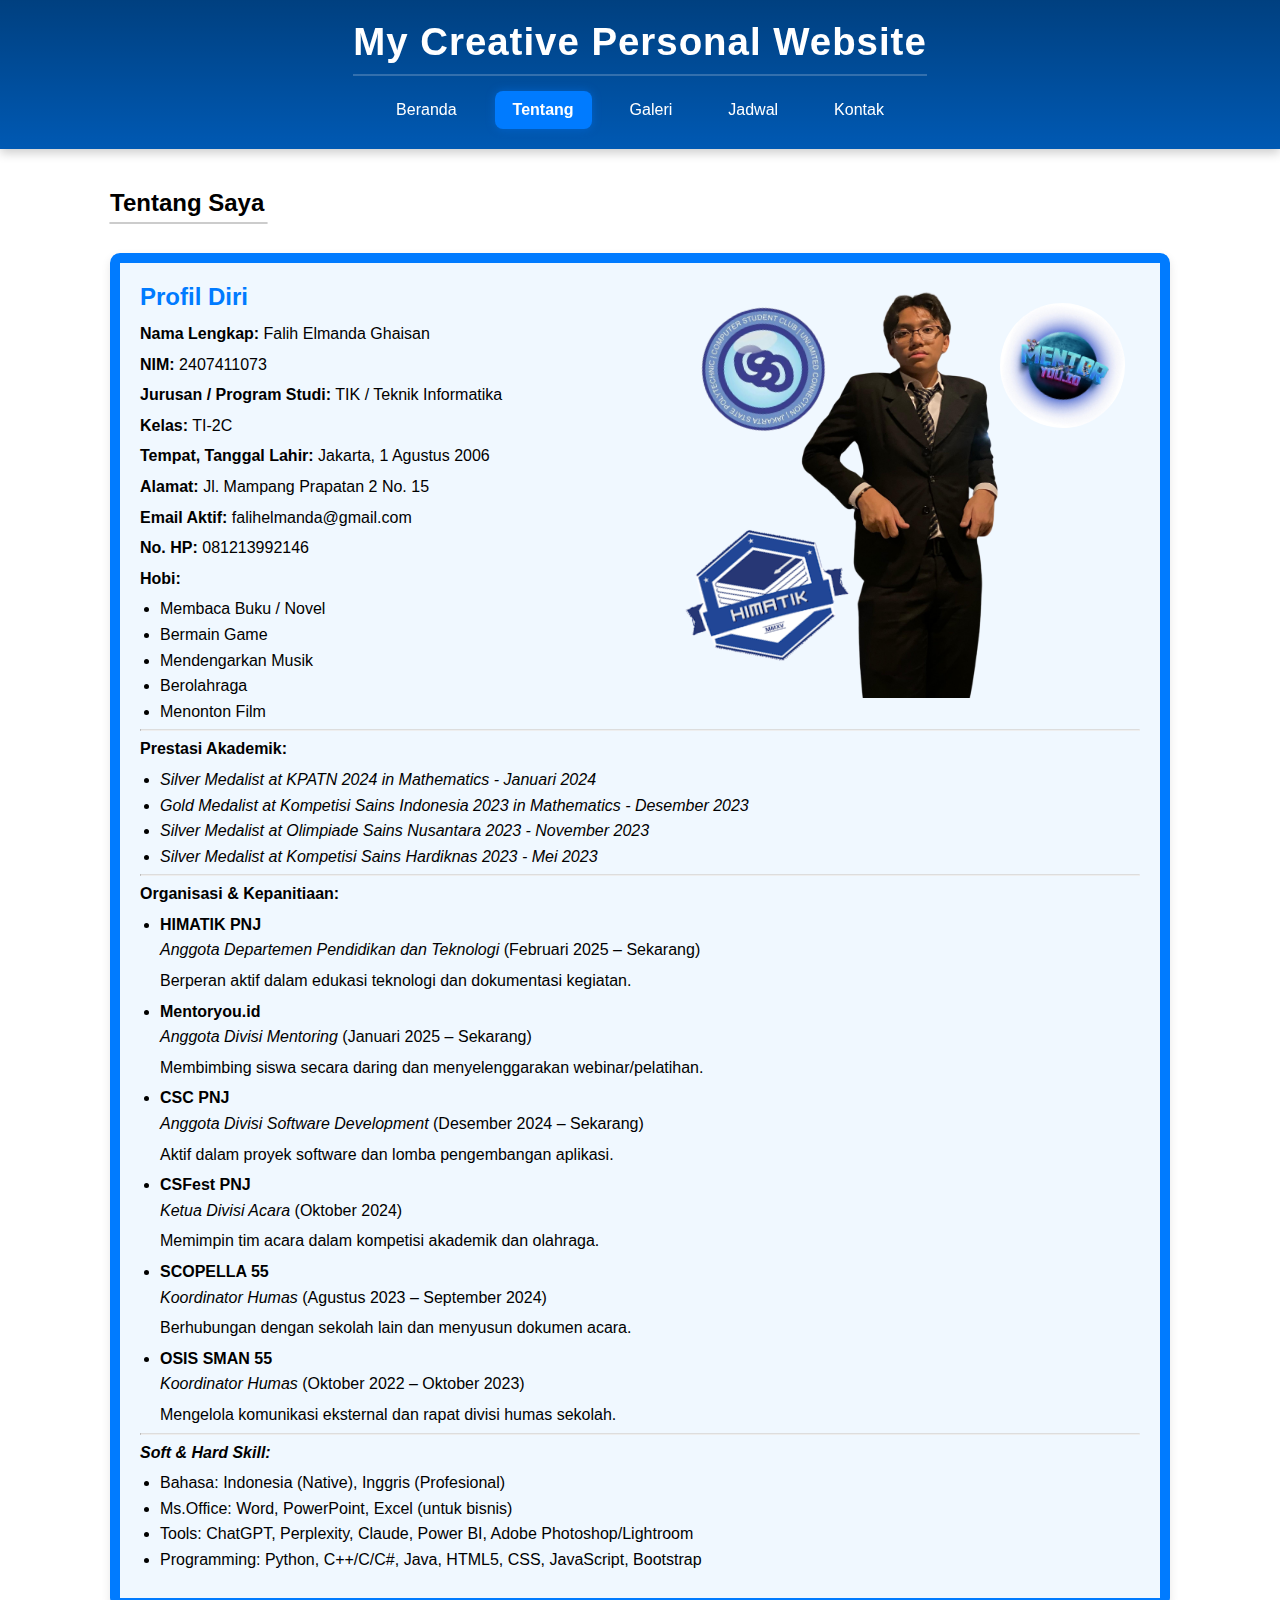
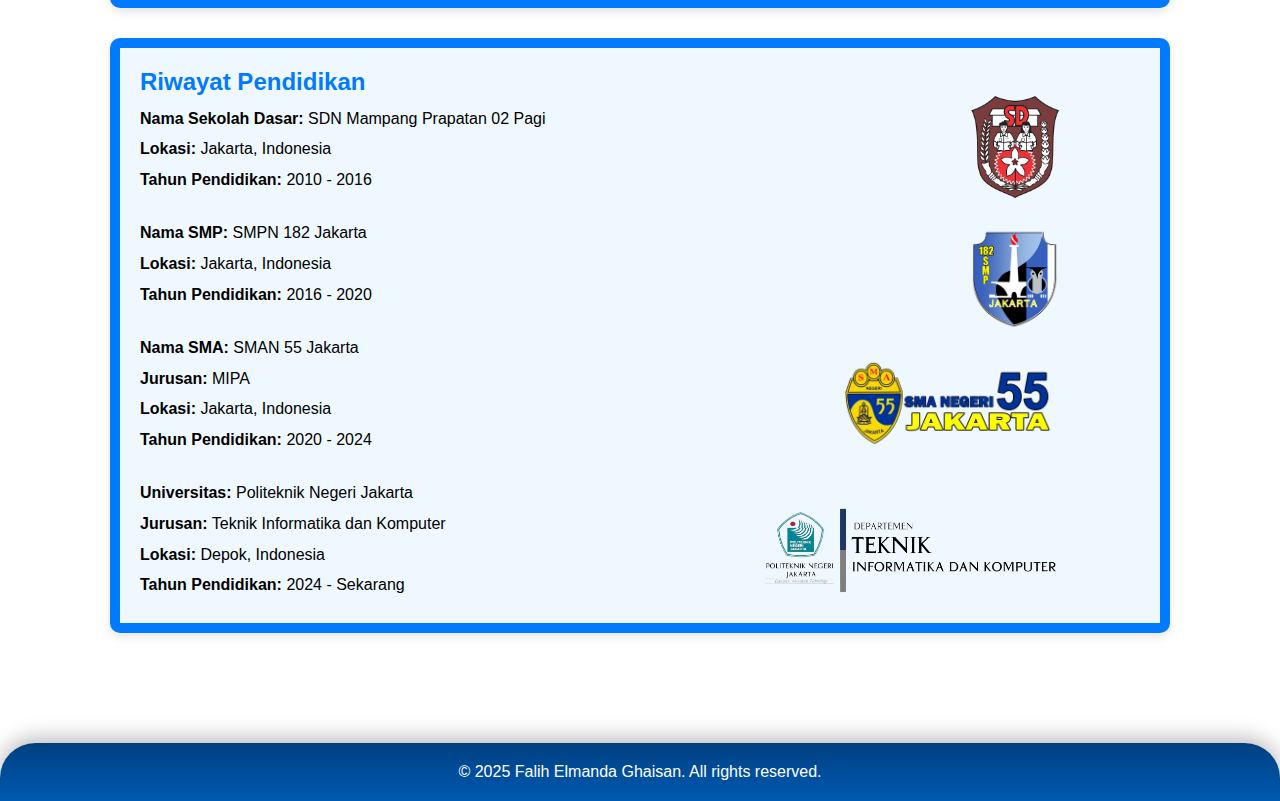
<file: tentang.html>
<!DOCTYPE html>
<!-- Deklarasi bahwa dokumen ini adalah HTML5 -->

<html lang="id">
  <head>
    <!-- Metadata dokumen -->
    <meta charset="UTF-8" />
    <title>Tentang - Falih Elmanda Ghaisan</title>

    <!-- Link ke file CSS eksternal -->
    <link rel="stylesheet" href="css/style.css" />
  </head>

  <body>
    <!-- Bagian Header -->
    <header id="top-header">
      <h1>My Creative Personal Website</h1>

      <!-- Navigasi utama -->
      <ul class="top-nav">
        <li><a href="index.html">Beranda</a></li>
        <li class="active"><a href="tentang.html">Tentang</a></li>
        <li><a href="galeri.html">Galeri</a></li>
        <li><a href="jadwal.html">Jadwal</a></li>
        <li><a href="kontak.html">Kontak</a></li>
      </ul>
    </header>

    <!-- Bagian Konten Utama -->
    <main class="container">
      <section class="post">
        <h2>Tentang Saya</h2>

        <!-- Garis horizontal dekoratif -->
        <hr
          style="
            width: 15%;
            margin: -1px;
            margin-top: 5px;
            border: 1px solid #ccc;
            border-radius: 5px;
          "
        />

        <!-- Informasi Pribadi -->
        <section class="kampus-box">
          <div class="kampus-info">
            <h2>Profil Diri</h2>

            <!-- Data biodata pribadi -->
            <p><strong>Nama Lengkap:</strong> Falih Elmanda Ghaisan</p>
            <p><strong>NIM:</strong> 2407411073</p>
            <p>
              <strong>Jurusan / Program Studi:</strong> TIK / Teknik Informatika
            </p>
            <p><strong>Kelas:</strong> TI-2C</p>
            <p>
              <strong>Tempat, Tanggal Lahir:</strong> Jakarta, 1 Agustus 2006
            </p>
            <p><strong>Alamat:</strong> Jl. Mampang Prapatan 2 No. 15</p>
            <p><strong>Email Aktif:</strong> falihelmanda@gmail.com</p>
            <p><strong>No. HP:</strong> 081213992146</p>

            <!-- Daftar hobi -->
            <p><strong>Hobi:</strong></p>
            <ul>
              <li>Membaca Buku / Novel</li>
              <li>Bermain Game</li>
              <li>Mendengarkan Musik</li>
              <li>Berolahraga</li>
              <li>Menonton Film</li>
            </ul>

            <hr style="border-top: 1px solid #ddd" />

            <!-- Prestasi akademik -->
            <p><strong>Prestasi Akademik:</strong></p>
            <ul>
              <li>
                <i
                  >Silver Medalist at KPATN 2024 in Mathematics - Januari
                  2024</i
                >
              </li>
              <li>
                <i
                  >Gold Medalist at Kompetisi Sains Indonesia 2023 in
                  Mathematics - Desember 2023</i
                >
              </li>
              <li>
                <i
                  >Silver Medalist at Olimpiade Sains Nusantara 2023 - November
                  2023</i
                >
              </li>
              <li>
                <i
                  >Silver Medalist at Kompetisi Sains Hardiknas 2023 - Mei
                  2023</i
                >
              </li>
            </ul>

            <!-- Gambar organisasi atau institusi -->
            <p>
              <img
                src="gambar/Tentang/Hero - Tentang.png"
                alt="Universitas Saya"
                class="tentang-foto"
              />
              <img
                src="gambar/Tentang/HIMATIK.png"
                alt="HIMATIK"
                class="himatik-foto"
              />
              <img
                src="gambar/Tentang/CSC PNJ.png"
                alt="CSC PNJ"
                class="csc-foto"
              />
              <img
                src="gambar/Tentang/Mentoryouid.jpg"
                alt="Mentoryou.id"
                class="myi-foto"
              />
            </p>

            <hr style="border-top: 1px solid #ddd" />

            <!-- Pengalaman organisasi -->
            <p><strong>Organisasi & Kepanitiaan:</strong></p>
            <ul>
              <li>
                <strong>HIMATIK PNJ</strong><br />
                <i>Anggota Departemen Pendidikan dan Teknologi</i> (Februari
                2025 – Sekarang)<br />
                <p>
                  Berperan aktif dalam edukasi teknologi dan dokumentasi
                  kegiatan.
                </p>
              </li>
              <li>
                <strong>Mentoryou.id</strong><br />
                <i>Anggota Divisi Mentoring</i> (Januari 2025 – Sekarang)<br />
                <p>
                  Membimbing siswa secara daring dan menyelenggarakan
                  webinar/pelatihan.
                </p>
              </li>
              <li>
                <strong>CSC PNJ</strong><br />
                <i>Anggota Divisi Software Development</i> (Desember 2024 –
                Sekarang)<br />
                <p>
                  Aktif dalam proyek software dan lomba pengembangan aplikasi.
                </p>
              </li>
              <li>
                <strong>CSFest PNJ</strong><br />
                <i>Ketua Divisi Acara</i> (Oktober 2024)<br />
                <p>Memimpin tim acara dalam kompetisi akademik dan olahraga.</p>
              </li>
              <li>
                <strong>SCOPELLA 55</strong><br />
                <i>Koordinator Humas</i> (Agustus 2023 – September 2024)<br />
                <p>
                  Berhubungan dengan sekolah lain dan menyusun dokumen acara.
                </p>
              </li>
              <li>
                <strong>OSIS SMAN 55</strong><br />
                <i>Koordinator Humas</i> (Oktober 2022 – Oktober 2023)<br />
                <p>
                  Mengelola komunikasi eksternal dan rapat divisi humas sekolah.
                </p>
              </li>
            </ul>

            <hr style="border-top: 1px solid #ddd" />

            <!-- Keahlian teknis dan non-teknis -->
            <p>
              <strong><i>Soft & Hard Skill:</i></strong>
            </p>
            <ul>
              <li>Bahasa: Indonesia (Native), Inggris (Profesional)</li>
              <li>Ms.Office: Word, PowerPoint, Excel (untuk bisnis)</li>
              <li>
                Tools: ChatGPT, Perplexity, Claude, Power BI, Adobe
                Photoshop/Lightroom
              </li>
              <li>
                Programming: Python, C++/C/C#, Java, HTML5, CSS, JavaScript,
                Bootstrap
              </li>
            </ul>
          </div>
        </section>

        <!-- Riwayat Pendidikan -->
        <section class="kampus-box">
          <div class="kampus-info">
            <h2>Riwayat Pendidikan</h2>

            <!-- SD -->
            <p>
              <strong>Nama Sekolah Dasar:</strong> SDN Mampang Prapatan 02 Pagi
            </p>
            <p><strong>Lokasi:</strong> Jakarta, Indonesia</p>
            <p><strong>Tahun Pendidikan:</strong> 2010 - 2016</p>
            <br />

            <!-- SMP -->
            <p><strong>Nama SMP:</strong> SMPN 182 Jakarta</p>
            <p><strong>Lokasi:</strong> Jakarta, Indonesia</p>
            <p><strong>Tahun Pendidikan:</strong> 2016 - 2020</p>
            <br />

            <!-- SMA -->
            <p><strong>Nama SMA:</strong> SMAN 55 Jakarta</p>
            <p><strong>Jurusan:</strong> MIPA</p>
            <p><strong>Lokasi:</strong> Jakarta, Indonesia</p>
            <p><strong>Tahun Pendidikan:</strong> 2020 - 2024</p>
            <br />

            <!-- Perguruan Tinggi -->
            <p><strong>Universitas:</strong> Politeknik Negeri Jakarta</p>
            <p><strong>Jurusan:</strong> Teknik Informatika dan Komputer</p>
            <p><strong>Lokasi:</strong> Depok, Indonesia</p>
            <p><strong>Tahun Pendidikan:</strong> 2024 - Sekarang</p>

            <!-- Logo-logo sekolah -->
            <img
              src="gambar/Tentang/Logo Sekolah Dasar (Logo SD).png"
              alt="SD Saya"
              class="sd-img"
            />
            <img
              src="gambar/Tentang/Logo 182.png"
              alt="SMP Saya"
              class="smp-img"
            />
            <img
              src="gambar/Tentang/LOGO-SMAN-55-JAKARTA.png"
              alt="SMA Saya"
              class="sma-img"
            />
            <img
              src="gambar/Tentang/Logo TIK.png"
              alt="Jurusan Saya"
              class="jurusan-img"
            />
          </div>
        </section>
      </section>
    </main>

    <!-- Footer halaman -->
    <footer class="footer">
      © 2025 Falih Elmanda Ghaisan. All rights reserved.
    </footer>
  </body>
</html>
</file>
<file: css/style.css>
* {
  margin: 0; /* Hilangkan margin default dari semua elemen */
  padding: 0; /* Hilangkan padding default dari semua elemen */
  box-sizing: border-box; /* Gunakan box-sizing border-box untuk kontrol ukuran lebih mudah */
  font-family: 'Segoe UI', Tahoma, Geneva, Verdana, sans-serif; /* Gunakan font yang konsisten */
}

body {
  background-size: cover; /* Supaya gambar latar menyesuaikan ukuran layar */
  background-position: center; /* Posisikan gambar latar di tengah */
  background-attachment: fixed; /* Efek paralaks, gambar tidak ikut scroll */
  background-repeat: no-repeat; /* Jangan ulangi gambar latar */
}

html {
  scroll-behavior: smooth; /* Efek smooth saat scroll */
}

/* HEADER AREA */
#top-header {
  background: linear-gradient(to bottom, #004080, #0059b3); /* Latar dengan gradasi biru */
  color: white; /* Teks warna putih */
  text-align: center; /* Teks di tengah */
  padding: 20px 0; /* Padding atas dan bawah */
  box-shadow: 0 4px 10px rgba(0, 0, 0, 0.2); /* Tambahkan bayangan lembut */
  position: sticky; /* Menempel di atas saat scroll */
  top: 0; /* Tetap di posisi paling atas */
  z-index: 1000; /* Supaya berada di atas elemen lain */
  font-family: 'Segoe UI', Tahoma, Geneva, Verdana, sans-serif; /* Font konsisten */
}

/* JUDUL */
#top-header h1 {
  margin-bottom: 15px; /* Jarak bawah */
  font-size: 2.4em; /* Ukuran huruf besar */
  font-weight: 700; /* Tebal */
  letter-spacing: 1px; /* Spasi antar huruf */
  position: relative; /* Supaya bisa pakai border bawah */
  padding-bottom: 10px; /* Jarak ke bawah sebelum border */
  border-bottom: 2px solid rgba(255, 255, 255, 0.2); /* Garis putih transparan di bawah */
  width: max-content; /* Ukuran selebar konten */
  margin-left: auto; /* Tengah */
  margin-right: auto; /* Tengah */
}

/* NAVIGATION */
.top-nav {
  margin-top: 10px; /* Jarak atas dari judul */
  padding: 0; /* Hilangkan padding */
  display: flex; /* Tampilkan secara horizontal */
  justify-content: center; /* Posisi di tengah */
  gap: 20px; /* Jarak antar item */
  flex-wrap: wrap; /* Supaya responsif */
}

.top-nav li {
  list-style: none; /* Hilangkan bullet */
}

.top-nav li a {
  display: block; /* Supaya padding bisa diterapkan */
  padding: 10px 18px; /* Ruang dalam */
  background: transparent; /* Latar transparan */
  border-radius: 8px; /* Sudut membulat */
  color: white; /* Warna teks putih */
  font-weight: 500; /* Tebal sedang */
  text-decoration: none; /* Hilangkan underline */
  transition: 0.3s ease-in-out; /* Efek transisi halus */
}

.top-nav li a:hover {
  background: rgba(255, 255, 255, 0.15); /* Efek hover: latar putih transparan */
}

/* ACTIVE TAB */
.top-nav .active a {
  background-color: #007bff; /* Warna biru aktif */
  box-shadow: 0 0 10px rgba(0,123,255,0.4); /* Bayangan efek aktif */
  font-weight: bold; /* Huruf lebih tebal */
}

/* Container Utama */
main.container {
  max-width: 1100px; /* Batas lebar maksimum */
  margin: auto; /* Posisikan ke tengah */
  padding: 40px 20px; /* Ruang dalam */
}

/* Bagian Hero */
.hero {
  display: flex; /* Susun secara horizontal */
  flex-wrap: wrap; /* Supaya responsif */
  align-items: center; /* Tengah secara vertikal */
  gap: 40px; /* Jarak antar elemen */
  margin-bottom: 50px; /* Jarak bawah */
}

.hero img {
  width: 250px; /* Lebar gambar */
  border-radius: 12px; /* Sudut membulat */
  box-shadow: 0 4px 12px rgba(0, 0, 0, 0.1); /* Bayangan halus */
}

.hero-text {
  flex: 1; /* Isi sisa ruang */
}

.hero-text h2 {
  font-size: 2rem; /* Ukuran besar */
  margin-bottom: 15px; /* Jarak bawah */
}

.hero-text p {
  margin-bottom: 12px; /* Jarak antar paragraf */
  text-align: justify; /* Rata kanan kiri */
}

.kampus-info iframe {
  border-radius:12px; /* Sudut membulat */
}

/* Gambar tambahan di bagian kampus */
.tentang-foto {
  width: 225px;
  height: auto;
  margin-left: 5px;
  margin-right: 25px;
  margin-bottom: 20px;
  float: right;
  position: absolute;
  top:25px;
  right: 120px;
}

.himatik-foto {
  width: 170px;
  height: auto;
  float: right;
  position: absolute;
  top:260px;
  right: 310px;
  rotate: -15deg; /* Miring ke kiri */
}

.csc-foto {
  width: 140px;
  height: auto;
  float: right;
  position: absolute;
  top:40px;
  right: 325px;
  rotate: -15deg;
}

.myi-foto {
  width: 125px;
  height: auto;
  float: right;
  position: absolute;
  border-radius: 70px; /* Membuat lingkaran */
  top:40px;
  right: 35px;
  rotate: 15deg; /* Miring ke kanan */
}

/* Box kampus */
.kampus-box {
  position: relative; /* Supaya gambar posisi absolute bisa diatur */
  display: flex;
  align-items: flex-start;
  border: 10px solid #007bff; /* Garis biru */
  border-radius: 10px;
  padding: 20px;
  background-color: #f0f8ff; /* Biru muda lembut */
  margin: 30px auto;
  max-width: 1200px;
  gap: 20px;
  box-shadow: 0 4px 10px rgba(0, 0, 0, 0.1); /* Bayangan */
  border-left: 10px solid #007bff;
  border-right: 10px solid #007bff;
  border-bottom: 10px solid #007bff;
}

.kampus-img {
  width: 250px;
  height: auto;
  border-radius: 10px;
  float: right;
  position: absolute;
  top:30px;
  right: 60px;
}

.kampus-info {
  flex: 1; /* Isi semua ruang tersedia */
}

.kampus-info h2 {
  color: #007bff; /* Warna biru */
  margin-bottom: 10px;
}

.kampus-info p, .kampus-info ul {
  margin: 5px 0;
  font-size: 16px;
  line-height: 1.6; /* Spasi antar baris */
}

.kampus-info ul {
  padding-left: 20px;
  list-style-type: disc;
}

/* Bagian Project */
.project-section {
  text-align: center;
  padding: 40px 20px;
}

.project-section h2 {
  font-size: 30px;
  color: #003366;
}

.project-grid {
  display: grid;
  grid-template-columns: repeat(auto-fit, minmax(280px, 1fr)); /* Grid responsif */
  gap: 20px;
}

.project-item {
  background: white;
  border-radius: 12px;
  overflow: hidden;
  box-shadow: 0 2px 10px rgba(0, 0, 0, 0.08);
  transition: transform 0.3s;
}

.project-item:hover {
  transform: translateY(-5px); /* Naik sedikit saat hover */
}

.project-item img {
  width: 100%;
  height: 180px;
  object-fit: cover; /* Potong gambar agar proporsional */
}

.project-info {
  padding: 15px;
}

.project-info h3 {
  margin-bottom: 8px;
  font-size: 1.2rem;
  color: #003366;
}

.project-info p {
  font-size: 16px;
  color: #444;
}

/* Bagian Preview */
.preview-section {
  margin-top: 20px;
  padding: 20px;
  border-radius: 20px;
}

.preview-section h2 {
  text-align: center;
  color: #003366;
  font-size: 30px;
}

.preview-item {
  background-color: transparent; /* Hilangkan latar */
  margin: 5px auto;
  padding: 0;
  width: 90%;
  display: flex;
  justify-content: center;
}

.preview-item iframe {
  transform: scale(0.85); /* Perkecil */
  transform-origin: top center;
  height: 152px;
  width: 100%;
  border-radius: 12px;
  border: none;
}

/* Tombol "Selengkapnya" */
.btn-selengkapnya {
  display: inline-block;
  margin-top: 20px;
  padding: 8px 14px;
  background: #007bff;
  color: white;
  text-decoration: none;
  border-radius: 6px;
  transition: background 0.3s;
}

.btn-selengkapnya:hover {
  background: #0056b3;
}

/* Gambar sekolah */
.sd-img {
  width: 90px;
  height: auto;
  border-radius: 10px;
  float: right;
  position: absolute;
  top:45px;
  right: 100px;
}

.smp-img {
  width: 90px;
  height: auto;
  border-radius: 10px;
  float: right;
  position: absolute;
  top:178px;
  right: 100px;
}

.sma-img {
  width: 220px;
  height: auto;
  border-radius: 10px;
  float: right;
  position: absolute;
  top:310px;
  right: 100px;
}

.jurusan-img {
  width: 300px;
  height: auto;
  border-radius: 10px;
  float: right;
  position: absolute;
  top:455px;
  right: 100px;
}

/* Bagian Galeri */
.galeri h2 {
  font-size: 2.2em;
  margin-bottom: 20px;
  margin-top: 20px;
  text-align: center;
  color: #333;
}

.galeri-container {
  display: flex;
  flex-wrap: wrap;
  justify-content: center;
  gap: 25px;
  margin-top: 25px;
  padding: 0 20px;
}

.galeri-item {
  background-color: #ffffff;
  border-radius: 16px;
  box-shadow: 0px 5px 50px rgba(0, 0, 0, 0.08);
  padding: 15px;
  width: 260px;
  height: 420px;
  display: flex;
  flex-direction: column;
  align-items: center;
  justify-content: flex-start;
  box-sizing: border-box;
  transition: transform 0.3s ease, box-shadow 0.3s ease;
}

.galeri-item:hover {
  transform: translateY(-8px);
  box-shadow: 0 10px 25px rgba(0, 0, 0, 0.12);
}

.galeri-item img {
  width: 100%;
  height: 260px;
  object-fit: cover;
  border-radius: 12px;
  transition: transform 0.3s ease;
}

.galeri-item img:hover {
  transform: scale(1.05);
}

.galeri-item h3 {
  font-size: 1.2rem;
  color: #003366;
  font-weight: 600;
  text-align: center;
  margin-top: 15px;
  margin-bottom: 10px;
}

.galeri-item p {
  font-size: 0.92em;
  color: #555;
  text-align: center;
  margin: 0;
}

/* Kalender */
table.calendar {
  width: 100%;
  border-collapse: separate;
  border-spacing: 10px; /* Spasi antar sel */
  table-layout: fixed;
}

table.calendar th {
  background-color: #f0f0f0;
  font-weight: bold;
  padding: 10px;
  text-align: center;
  border-radius: 12px;
}

table.calendar td {
  background-color: #ffffff;
  width: 14.28%; /* Supaya 7 kolom */
  height: 100px;
  padding: 10px;
  vertical-align: top;
  border-radius: 16px;
  box-shadow: 0 2px 5px rgba(0, 0, 0, 0.1);
}

/* Jadwal Bulanan */
.jadwal-bulan {
  border-radius: 20px;
  padding: 20px;
}

.jadwal-bulan h2 {
  margin-top: 20px;
  margin-bottom: 10px;
  font-size: 1.5rem;
  color: #333;
}

/* Event dalam kalender */
.event-akademik {
  background-color: #ffd4d4;
  color: #b71c1c;
  font-weight: bold;
}

.event-libur {
  background-color: #d2f8d2; /* Warna latar hijau muda untuk menandai hari libur */
  color: #2e7d32; /* Warna teks hijau gelap */
  font-weight: bold; /* Teks ditebalkan */
}

.kegiatan-akademik {
  background-color: #ffd4d4; /* Warna latar belakang merah muda lembut */
  color: #3e3323;            /* Warna teks coklat gelap */
  font-weight: bold;         /* Menebalkan teks */
}

.kontak-section {
  max-width: 700px;                       /* Lebar maksimum form kontak */
  margin: 50px auto;                      /* Jarak luar atas/bawah 50px, tengah secara horizontal */
  padding: 30px;                          /* Jarak dalam (padding) 30px di semua sisi */
  background-color: #fff;                 /* Warna latar belakang putih */
  border-radius: 12px;                    /* Sudut melengkung */
  box-shadow: 0 0 12px rgba(0, 0, 0, 0.08); /* Bayangan halus di sekitar elemen */
}

.kontak-section h2 {
  text-align: center;       /* Judul di tengah */
  margin-bottom: 25px;      /* Jarak bawah 25px */
  color: #333;              /* Warna teks abu gelap */
}

.form-kontak .form-group {
  margin-bottom: 20px; /* Jarak antar form input */
}

.form-kontak label {
  display: block;           /* Label tampil dalam blok (baris sendiri) */
  font-weight: bold;        /* Teks label ditebalkan */
  margin-bottom: 8px;       /* Jarak antara label dan input */
}

.form-kontak input[type="text"],
.form-kontak input[type="email"],
.form-kontak input[type="file"],
.form-kontak textarea {
  width: 100%;              /* Mengisi seluruh lebar elemen parent */
  padding: 10px;            /* Jarak dalam input */
  font-size: 14px;          /* Ukuran teks */
  border-radius: 6px;       /* Membuat sudut input melengkung */
  border: 1px solid #ccc;   /* Garis abu terang di sekitar input */
}

.form-kontak textarea {
  resize: vertical;         /* Area teks bisa diubah ukuran secara vertikal saja */
}

.radio-group label,
.checkbox-group label {
  display: inline-block;    /* Label ditampilkan sejajar (dalam satu baris) */
  margin-right: 15px;       /* Jarak antar pilihan radio/checkbox */
  font-weight: normal;      /* Teks label tidak ditebalkan */
}

.form-kontak button[type="submit"] {
  padding: 12px 25px;       /* Padding vertikal 12px, horizontal 25px */
  font-size: 16px;          /* Ukuran teks tombol */
  background-color: #004080; /* Warna latar tombol biru tua */
  color: white;             /* Warna teks putih */
  border: none;             /* Tanpa border */
  border-radius: 6px;       /* Sudut melengkung */
  cursor: pointer;          /* Kursor berubah saat hover */
}

.form-kontak button[type="submit"]:hover {
  background-color: #003366; /* Warna tombol saat di-hover lebih gelap */
}

.tanggal-lahir-group select {
  padding: 8px;               /* Padding di dalam elemen select */
  margin-right: 8px;          /* Jarak antar elemen select (misal: hari, bulan, tahun) */
  margin-top: 5px;            /* Jarak atas agar tidak terlalu rapat */
  font-size: 1rem;            /* Ukuran teks 1 rem */
  border-radius: 5px;         /* Sudut melengkung */
  border: 1px solid #ccc;     /* Garis abu terang */
}

.footer {
  background: linear-gradient(to bottom, #004080, #0059b3); /* Gradasi biru untuk latar */
  color: white;                /* Warna teks putih */
  text-align: center;          /* Teks rata tengah */
  padding: 20px 0;             /* Padding atas dan bawah */
  position: relative;          /* Posisi relatif agar tetap berada di bawah konten */
  bottom: 0;                   /* Menempel di bawah (opsional tergantung konteks) */
  width: 100%;                 /* Lebar penuh */
  margin-top: 40px;            /* Jarak atas antara konten dan footer */
  border-top-left-radius: 35px;  /* Lengkungan sisi kiri atas footer */
  border-top-right-radius: 35px; /* Lengkungan sisi kanan atas footer */
  box-shadow: 0 -6px 20px rgba(0, 0, 0, 0.25); /* Bayangan di atas footer */
}
</file>
